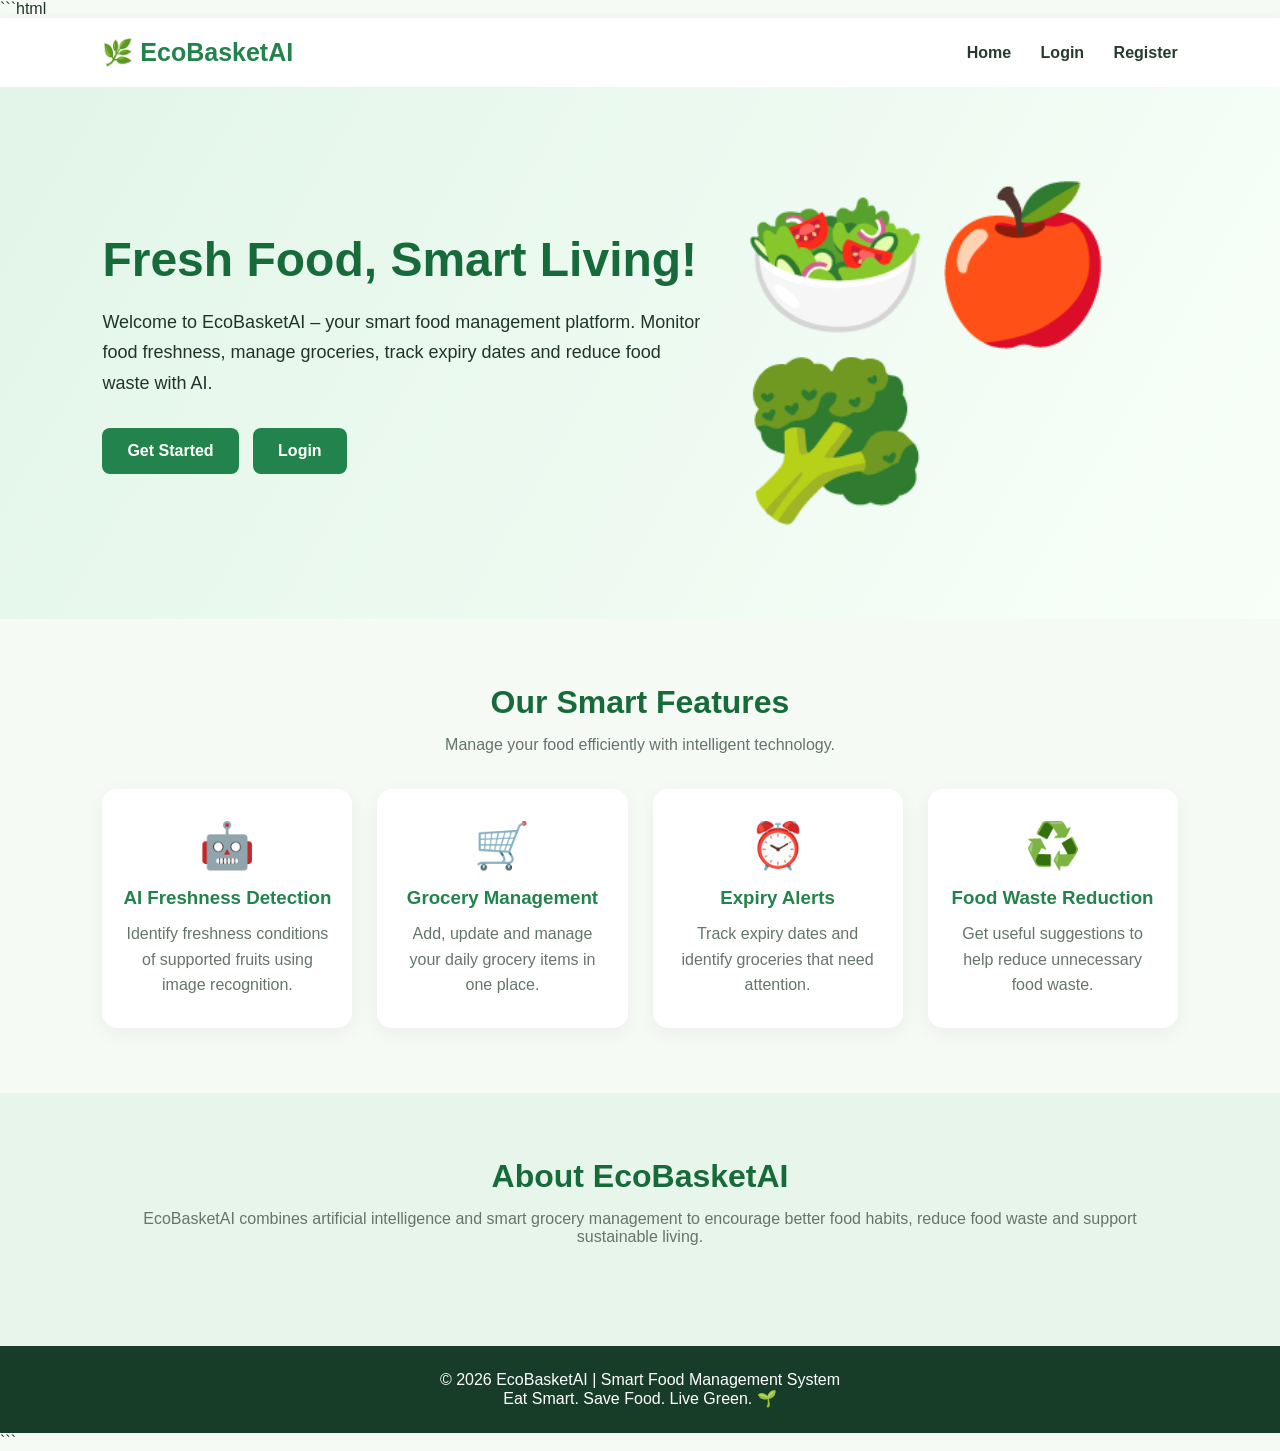
<file: templates/index.html>
```html
<!DOCTYPE html>
<html lang="en">
<head>
    <meta charset="UTF-8">
    <meta name="viewport" content="width=device-width, initial-scale=1.0">
    <title>EcoBasketAI | Smart Food Management</title>

    <style>
        * {
            margin: 0;
            padding: 0;
            box-sizing: border-box;
            font-family: Arial, sans-serif;
        }

        body {
            background: #f5faf5;
            color: #20352a;
        }

        nav {
            display: flex;
            justify-content: space-between;
            align-items: center;
            padding: 20px 8%;
            background: white;
            box-shadow: 0 2px 10px #00000010;
        }

        .logo {
            font-size: 25px;
            font-weight: bold;
            color: #23834c;
        }

        nav a {
            text-decoration: none;
            color: #263b2e;
            margin-left: 25px;
            font-weight: bold;
        }

        .hero {
            padding: 90px 8%;
            display: flex;
            align-items: center;
            justify-content: space-between;
            gap: 40px;
            background: linear-gradient(120deg, #e2f5e8, #f8fff9);
        }

        .hero-content {
            max-width: 600px;
        }

        .hero h1 {
            font-size: 48px;
            margin-bottom: 20px;
            color: #176b3b;
        }

        .hero p {
            font-size: 18px;
            line-height: 1.7;
            margin-bottom: 30px;
        }

        .btn {
            display: inline-block;
            padding: 14px 25px;
            background: #23834c;
            color: white;
            text-decoration: none;
            border-radius: 8px;
            margin-right: 10px;
            font-weight: bold;
        }

        .btn:hover {
            background: #176b3b;
        }

        .hero-icon {
            font-size: 150px;
        }

        .section {
            padding: 65px 8%;
            text-align: center;
        }

        .section h2 {
            font-size: 32px;
            color: #176b3b;
            margin-bottom: 15px;
        }

        .section-desc {
            color: #65756a;
            margin-bottom: 35px;
        }

        .cards {
            display: grid;
            grid-template-columns: repeat(auto-fit, minmax(220px, 1fr));
            gap: 25px;
        }

        .card {
            background: white;
            padding: 30px 20px;
            border-radius: 15px;
            box-shadow: 0 5px 20px #0000000c;
        }

        .card .icon {
            font-size: 45px;
            margin-bottom: 15px;
        }

        .card h3 {
            color: #23834c;
            margin-bottom: 12px;
        }

        .card p {
            color: #65756a;
            line-height: 1.6;
        }

        .about {
            background: #e8f5eb;
        }

        footer {
            background: #173d29;
            color: white;
            text-align: center;
            padding: 25px;
        }

        @media (max-width: 700px) {
            nav {
                flex-direction: column;
                gap: 15px;
            }

            nav a {
                margin: 8px;
            }

            .hero {
                flex-direction: column;
                text-align: center;
                padding: 60px 6%;
            }

            .hero h1 {
                font-size: 36px;
            }

            .hero-icon {
                font-size: 100px;
            }
        }
    </style>
</head>

<body>

<nav>
    <div class="logo">🌿 EcoBasketAI</div>

    <div>
        <a href="/">Home</a>
        <a href="/login">Login</a>
        <a href="/register">Register</a>
    </div>
</nav>

<section class="hero">
    <div class="hero-content">
        <h1>Fresh Food, Smart Living!</h1>

        <p>
            Welcome to EcoBasketAI – your smart food management
            platform. Monitor food freshness, manage groceries,
            track expiry dates and reduce food waste with AI.
        </p>

        <a href="/register" class="btn">Get Started</a>
        <a href="/login" class="btn">Login</a>
    </div>

    <div class="hero-icon">🥗🍎🥦</div>
</section>

<section class="section">
    <h2>Our Smart Features</h2>

    <p class="section-desc">
        Manage your food efficiently with intelligent technology.
    </p>

    <div class="cards">

        <div class="card">
            <div class="icon">🤖</div>
            <h3>AI Freshness Detection</h3>
            <p>Identify freshness conditions of supported fruits using image recognition.</p>
        </div>

        <div class="card">
            <div class="icon">🛒</div>
            <h3>Grocery Management</h3>
            <p>Add, update and manage your daily grocery items in one place.</p>
        </div>

        <div class="card">
            <div class="icon">⏰</div>
            <h3>Expiry Alerts</h3>
            <p>Track expiry dates and identify groceries that need attention.</p>
        </div>

        <div class="card">
            <div class="icon">♻️</div>
            <h3>Food Waste Reduction</h3>
            <p>Get useful suggestions to help reduce unnecessary food waste.</p>
        </div>

    </div>
</section>

<section class="section about">
    <h2>About EcoBasketAI</h2>

    <p class="section-desc">
        EcoBasketAI combines artificial intelligence and smart grocery
        management to encourage better food habits, reduce food waste
        and support sustainable living.
    </p>
</section>

<footer>
    <p>© 2026 EcoBasketAI | Smart Food Management System</p>
    <p>Eat Smart. Save Food. Live Green. 🌱</p>
</footer>

</body>
</html>
```
</file>
